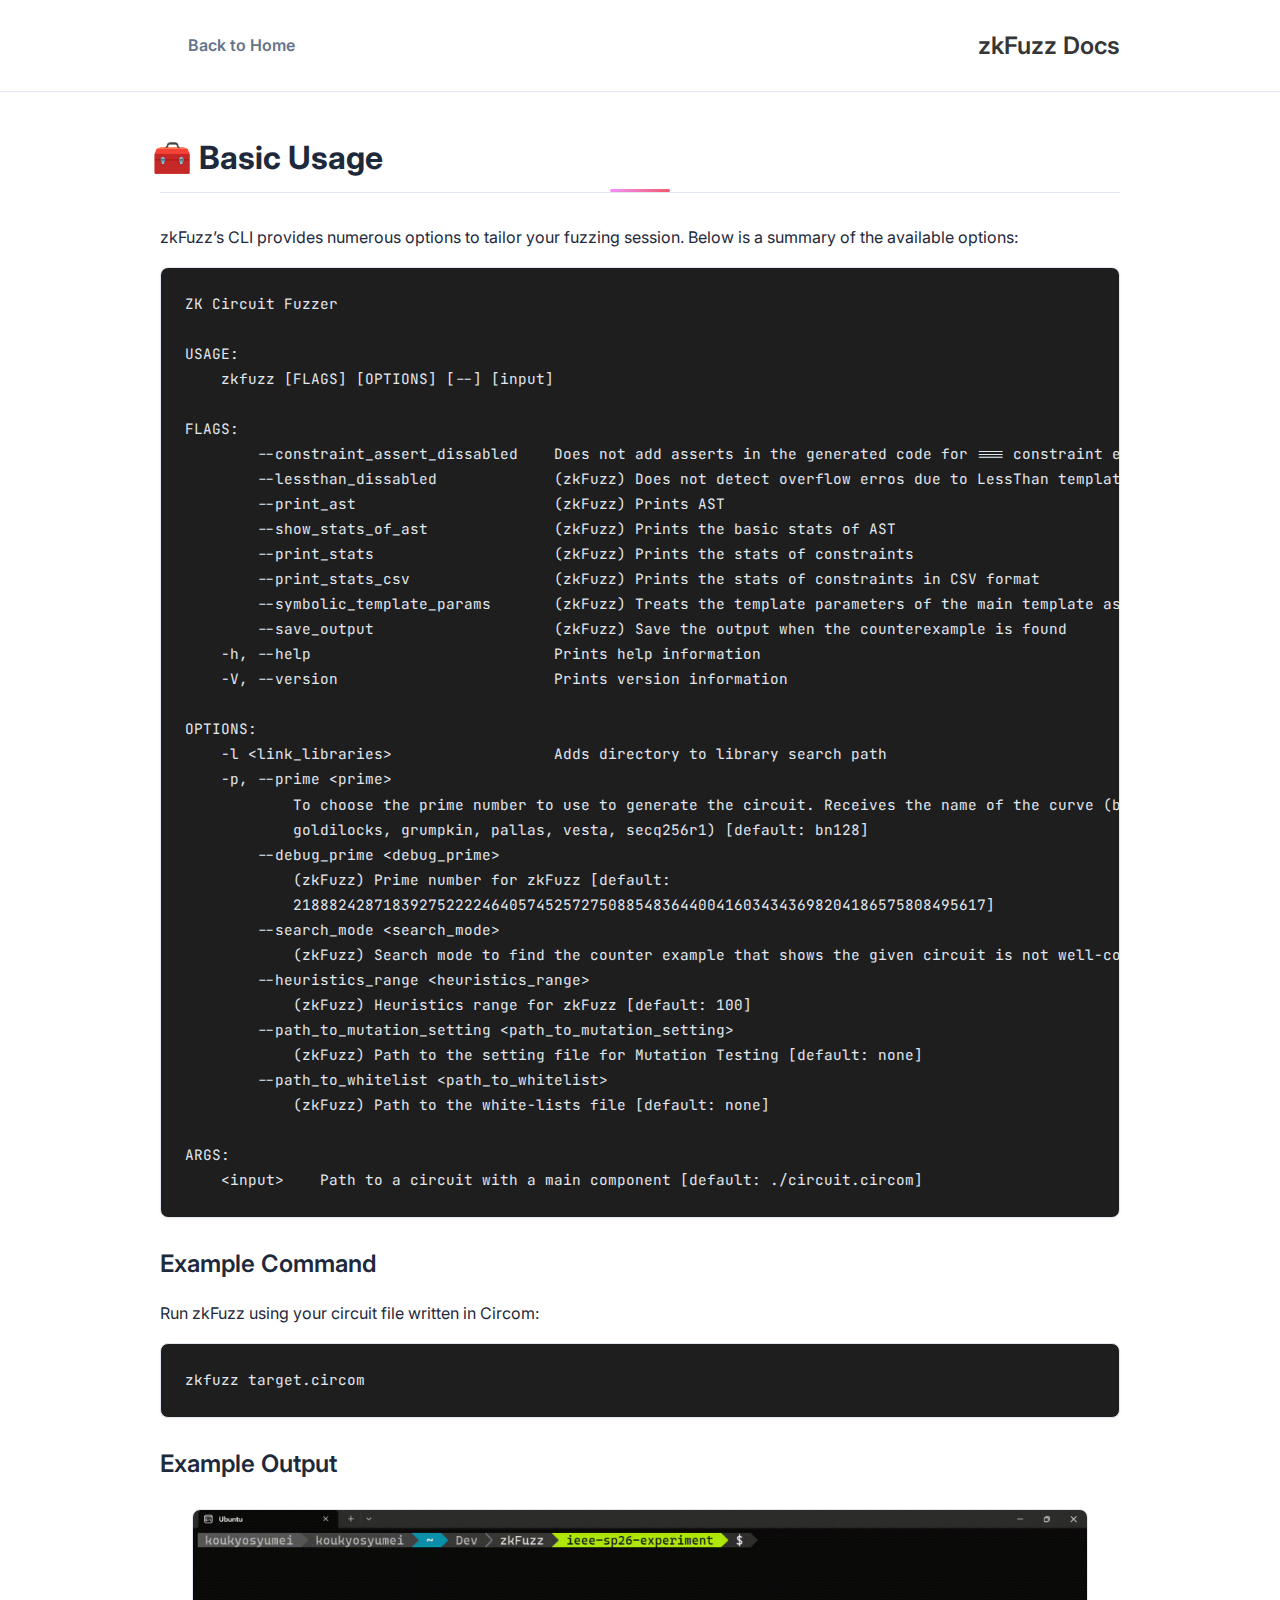
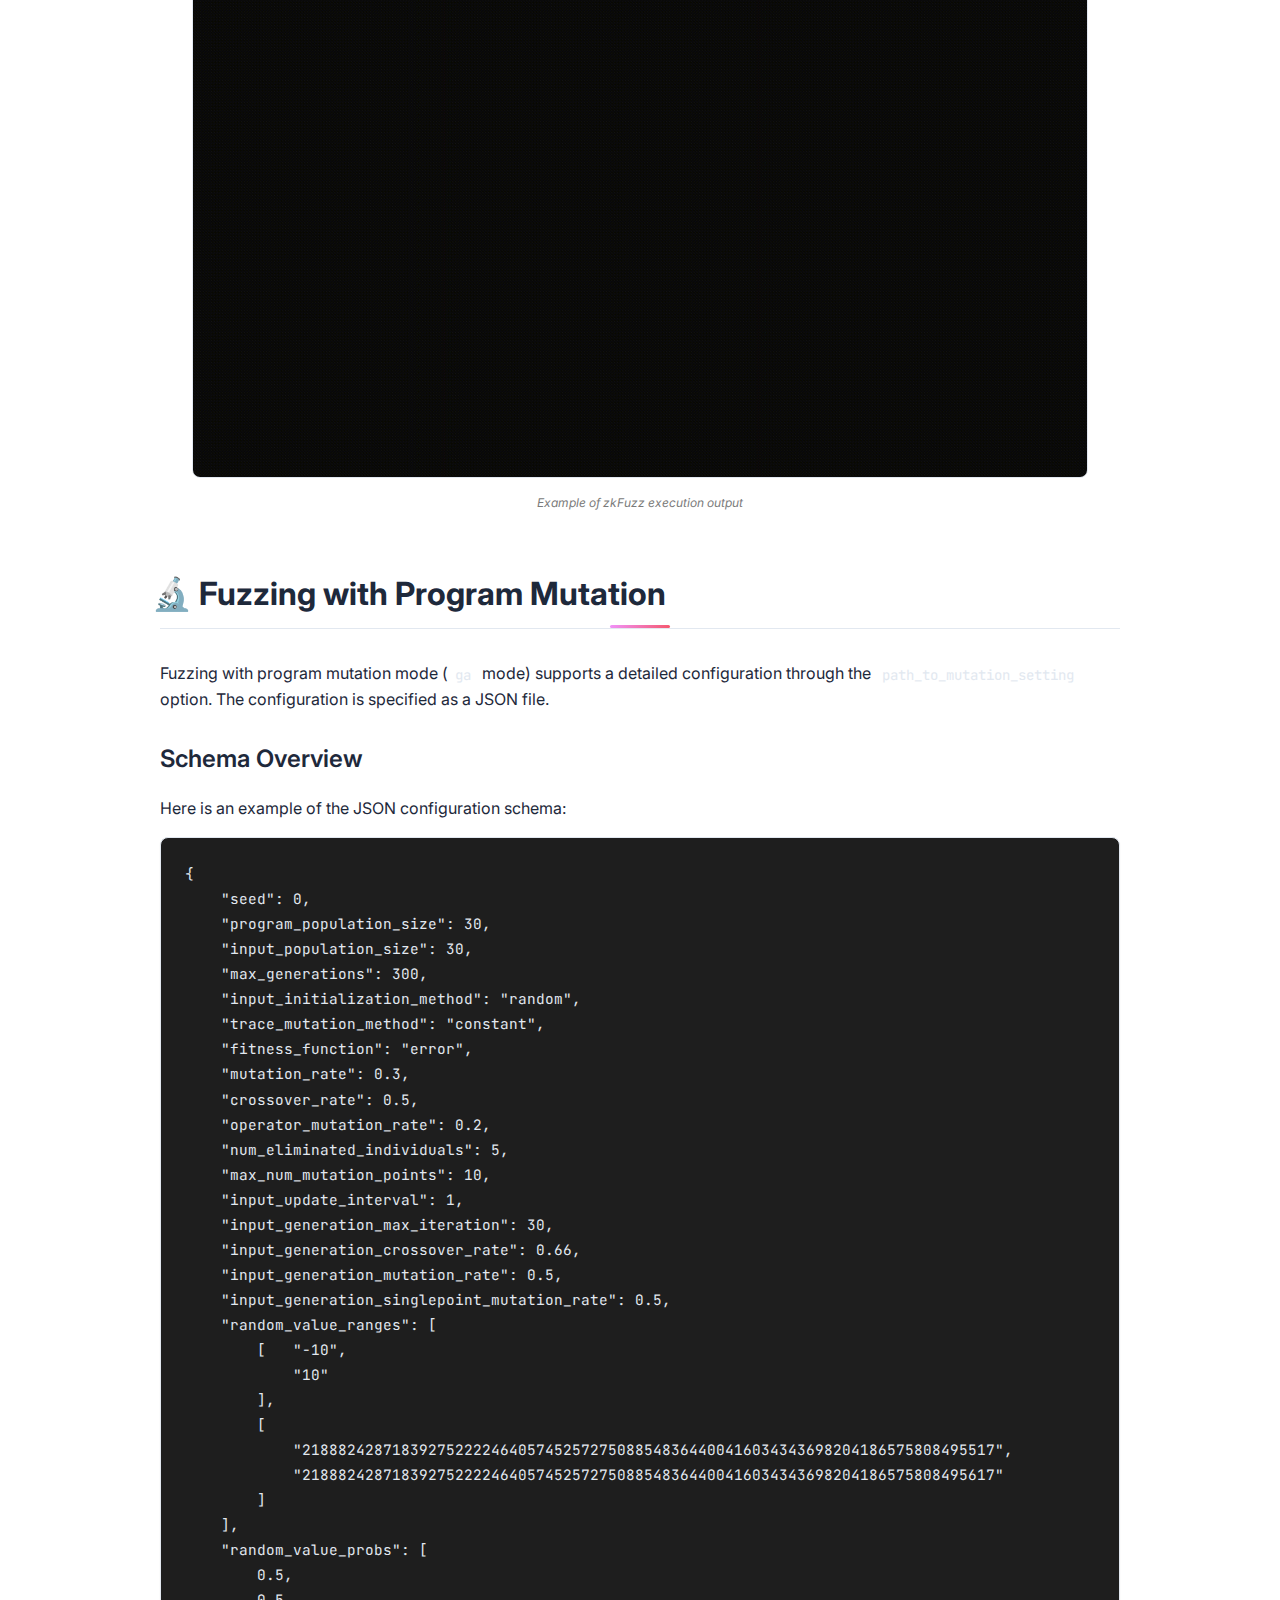
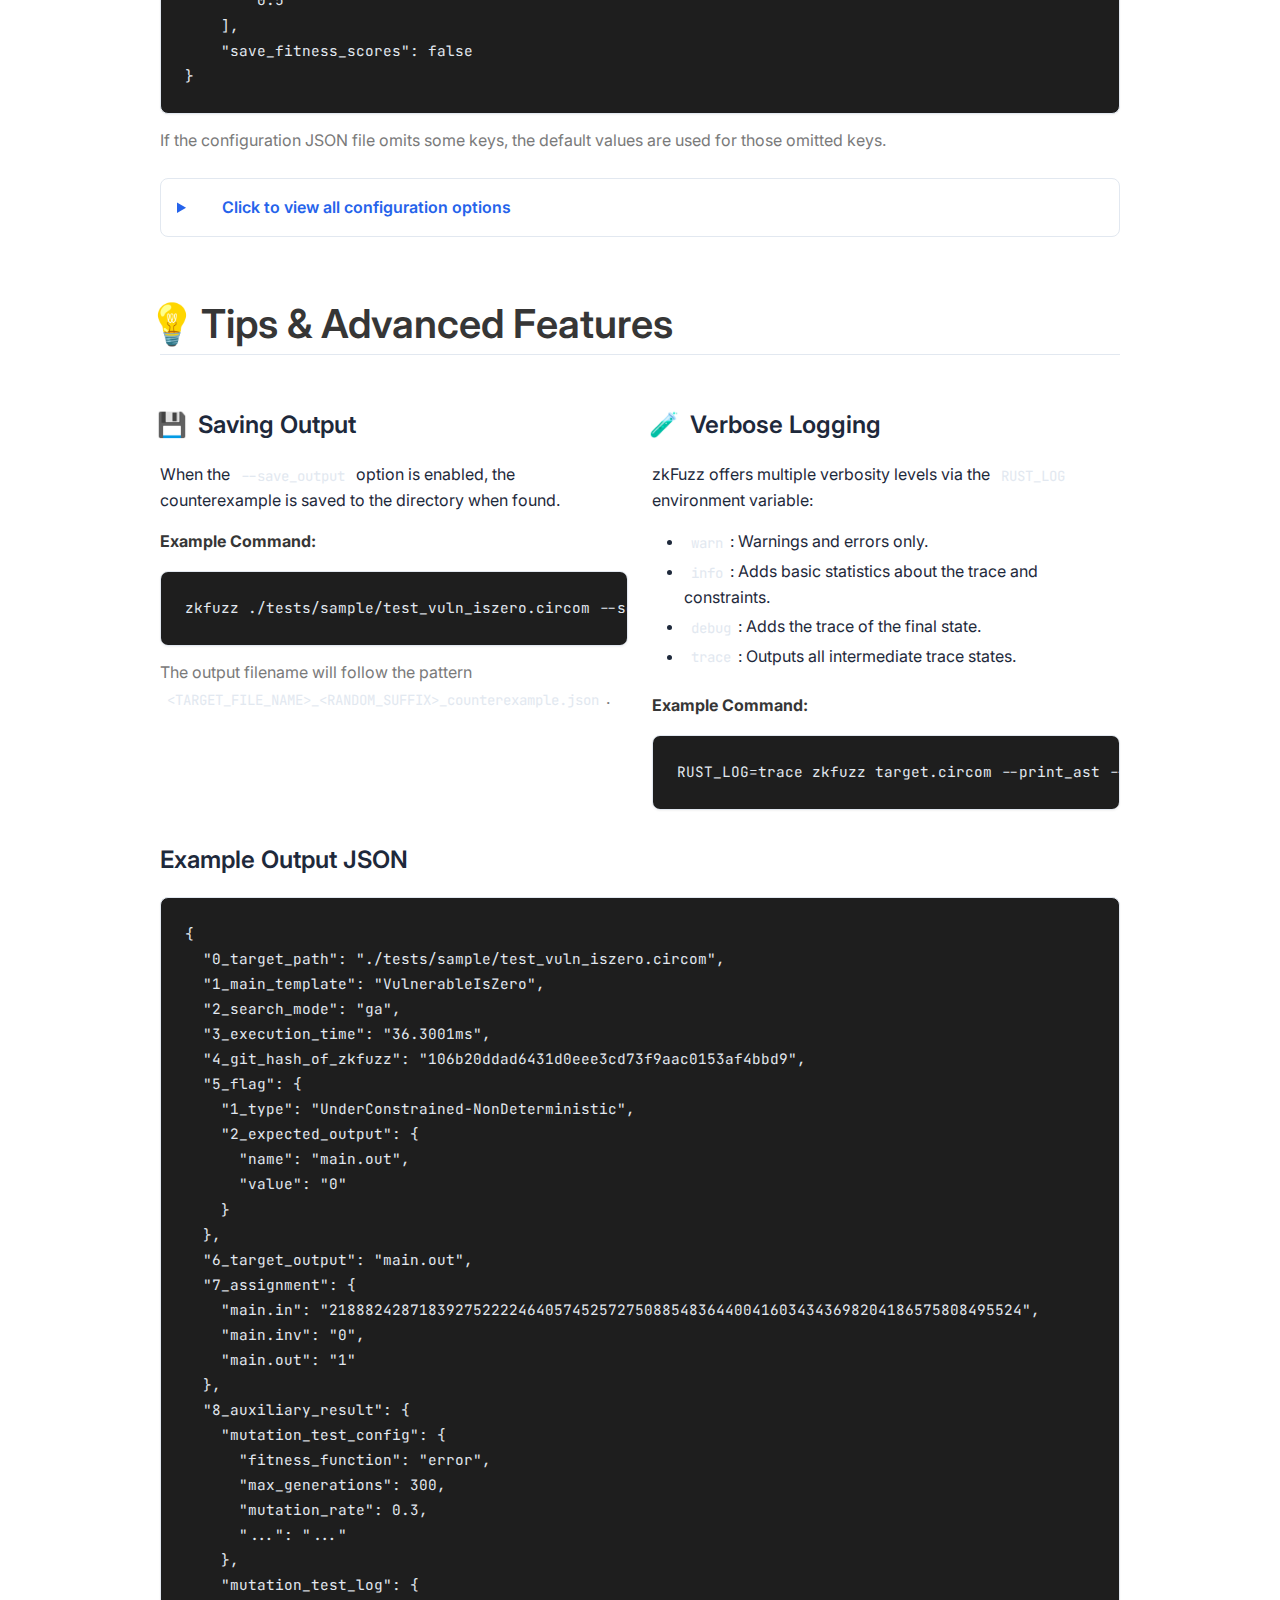
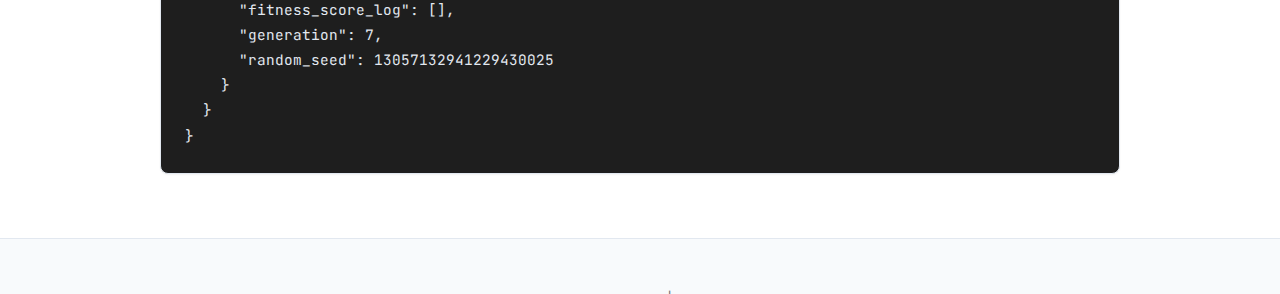
<file: docs/index.html>
<!DOCTYPE html>
<html lang="en">
<head>
  <meta charset="utf-8">
  <meta name="viewport" content="width=device-width, initial-scale=1">
  <title>zkFuzz | Command Line Interface & Configuration</title>
  
  <link rel="icon" type="image/x-icon" href="../static/images/favicon.ico">
  <link rel="stylesheet" href="../static/css/bulma.min.css">
  <link rel="stylesheet" href="../static/css/index.css">
  <link rel="stylesheet" href="../static/css/fontawesome.all.min.css">
  <link href="https://fonts.googleapis.com/css2?family=Inter:wght@400;500;600;700;800&display=swap" rel="stylesheet">
  <link href="https://fonts.googleapis.com/css2?family=JetBrains+Mono:wght@400;700&display=swap" rel="stylesheet">

  <style>
    /* Specific styles for documentation page */
    .docs-header {
      padding: 2rem 0;
      background: var(--bg-secondary);
      border-bottom: 1px solid var(--border-color);
      margin-bottom: 2rem;
    }
    
    .docs-nav-link {
      color: var(--text-secondary);
      font-weight: 600;
      transition: color 0.2s;
    }
    .docs-nav-link:hover {
      color: var(--primary-color);
    }

    /* Code block enhancements */
    pre {
      background: #1e1e1e !important;
      border: 1px solid var(--border-color) !important;
      border-radius: 8px !important;
      padding: 1.5rem !important;
      position: relative;
    }
    /* Remove the fake window dots from index.css for cleaner doc view, or keep them if you like the terminal look */
    pre::before {
      display: none; 
    }
    
    code {
      font-family: 'JetBrains Mono', monospace !important;
      color: #e2e8f0 !important;
      background: transparent !important;
    }

    /* Table for options */
    .options-table td {
      vertical-align: top;
      padding: 0.75rem;
      border-color: var(--border-color) !important;
    }
    .flag-name {
      color: var(--primary-color);
      font-family: 'JetBrains Mono', monospace;
      font-weight: bold;
      white-space: nowrap;
    }

    h2 {
      margin-top: 3rem !important;
      margin-bottom: 1.5rem !important;
      border-bottom: 1px solid var(--border-color);
      padding-bottom: 0.5rem;
    }
    
    h3 {
      margin-top: 2rem !important;
      color: var(--text-primary) !important;
    }

    /* Details/Summary styling */
    details {
      background: var(--bg-secondary);
      border: 1px solid var(--border-color);
      border-radius: 8px;
      padding: 1rem;
      margin: 1.5rem 0;
    }
    summary {
      cursor: pointer;
      font-weight: 600;
      color: var(--primary-color);
    }
    details pre {
      margin-top: 1rem;
    }
  </style>
</head>
<body>

  <header class="docs-header">
    <div class="container is-max-desktop">
      <div class="columns is-vcentered is-mobile">
        <div class="column">
          <a href="../index.html" class="docs-nav-link">
            <span class="icon"><i class="fas fa-arrow-left"></i></span>
            <span>Back to Home</span>
          </a>
        </div>
        <div class="column has-text-right">
          <h1 class="title is-4" style="margin:0;">zkFuzz Docs</h1>
        </div>
      </div>
    </div>
  </header>

  <main class="container is-max-desktop">
    <div class="content">
      
      <section id="basic-usage">
        <h2 class="title is-3"><span class="icon mr-2">🧰</span> Basic Usage</h2>
        <p>
          zkFuzz’s CLI provides numerous options to tailor your fuzzing session. Below is a summary of the available options:
        </p>

        <pre><code>ZK Circuit Fuzzer

USAGE:
    zkfuzz [FLAGS] [OPTIONS] [--] [input]

FLAGS:
        --constraint_assert_dissabled    Does not add asserts in the generated code for === constraint equalities
        --lessthan_dissabled             (zkFuzz) Does not detect overflow erros due to LessThan template
        --print_ast                      (zkFuzz) Prints AST
        --show_stats_of_ast              (zkFuzz) Prints the basic stats of AST
        --print_stats                    (zkFuzz) Prints the stats of constraints
        --print_stats_csv                (zkFuzz) Prints the stats of constraints in CSV format
        --symbolic_template_params       (zkFuzz) Treats the template parameters of the main template as symbolic values
        --save_output                    (zkFuzz) Save the output when the counterexample is found
    -h, --help                           Prints help information
    -V, --version                        Prints version information

OPTIONS:
    -l &lt;link_libraries&gt;                  Adds directory to library search path
    -p, --prime &lt;prime&gt;
            To choose the prime number to use to generate the circuit. Receives the name of the curve (bn128, bls12381,
            goldilocks, grumpkin, pallas, vesta, secq256r1) [default: bn128]
        --debug_prime &lt;debug_prime&gt;
            (zkFuzz) Prime number for zkFuzz [default:
            21888242871839275222246405745257275088548364400416034343698204186575808495617]
        --search_mode &lt;search_mode&gt;
            (zkFuzz) Search mode to find the counter example that shows the given circuit is not well-constrained [default: ga]
        --heuristics_range &lt;heuristics_range&gt;
            (zkFuzz) Heuristics range for zkFuzz [default: 100]
        --path_to_mutation_setting &lt;path_to_mutation_setting&gt;
            (zkFuzz) Path to the setting file for Mutation Testing [default: none]
        --path_to_whitelist &lt;path_to_whitelist&gt;                  
            (zkFuzz) Path to the white-lists file [default: none]

ARGS:
    &lt;input&gt;    Path to a circuit with a main component [default: ./circuit.circom]</code></pre>

        <h3 class="title is-4">Example Command</h3>
        <p>Run zkFuzz using your circuit file written in Circom:</p>
        <pre><code class="language-bash">zkfuzz target.circom</code></pre>

        <h3 class="title is-4">Example Output</h3>
        <figure class="image">
          <img src="../static/images/zkfuzz-cli-example-usage.gif" alt="zkFuzz CLI Result" style="border-radius: 8px; border: 1px solid var(--border-color);">
          <figcaption class="is-size-7 has-text-centered has-text-grey mt-2">Example of zkFuzz execution output</figcaption>
        </figure>
      </section>

      <section id="configuration" style="margin-top: 4rem;">
        <h2 class="title is-3"><span class="icon mr-2">🔬</span> Fuzzing with Program Mutation</h2>
        <p>
          Fuzzing with program mutation mode (<code>ga</code> mode) supports a detailed configuration through the <code>path_to_mutation_setting</code> option. The configuration is specified as a JSON file.
        </p>

        <h3 class="title is-4">Schema Overview</h3>
        <p>Here is an example of the JSON configuration schema:</p>

        <pre><code class="language-json">{
    "seed": 0,
    "program_population_size": 30,
    "input_population_size": 30,
    "max_generations": 300,
    "input_initialization_method": "random",
    "trace_mutation_method": "constant",
    "fitness_function": "error",
    "mutation_rate": 0.3,
    "crossover_rate": 0.5,
    "operator_mutation_rate": 0.2,
    "num_eliminated_individuals": 5,
    "max_num_mutation_points": 10,
    "input_update_interval": 1,
    "input_generation_max_iteration": 30,
    "input_generation_crossover_rate": 0.66,
    "input_generation_mutation_rate": 0.5,
    "input_generation_singlepoint_mutation_rate": 0.5,
    "random_value_ranges": [
        [   "-10", 
            "10"
        ],
        [
            "21888242871839275222246405745257275088548364400416034343698204186575808495517", 
            "21888242871839275222246405745257275088548364400416034343698204186575808495617"
        ]
    ],
    "random_value_probs": [
        0.5,
        0.5
    ],
    "save_fitness_scores": false
}</code></pre>
        <p class="is-size-6 has-text-grey">If the configuration JSON file omits some keys, the default values are used for those omitted keys.</p>

        <details>
          <summary><span class="icon"><i class="fas fa-list"></i></span> Click to view all configuration options</summary>
          <pre><code class="language-yaml">- seed (u64)
  - Purpose: Seed for random number generation to ensure reproducibility. If set to 0, a new seed is internally generated using the thread-local random number generator.
  - Default: 0

- program_population_size (usize)
  - Purpose: Size of the program population in the genetic algorithm.
  - Default: 30

- input_population_size (usize)
  - Purpose: Size of the input population in the genetic algorithm.
  - Default: 30

- max_generations (usize)
  - Purpose: Maximum number of generations for the evolutionary process.
  - Default: 500

- input_initialization_method (String)
  - Purpose: Method used to initialize inputs ("random", "fitness", "coverage").
  - Default: "random"

- trace_mutation_method (String)
  - Purpose: Method used for trace mutation ("naive", "constant", "constant_operator", "constant_operator_add", "constant_operator_delete").
  - Default: "constant_operator"

- fitness_function (String)
  - Purpose: Function used to evaluate fitness of solutions ("error", "const").
  - Default: "error"

- mutation_rate (f64)
  - Purpose: Rate at which mutations occur in the genetic algorithm.
  - Default: 0.3

- crossover_rate (f64)
  - Purpose: Rate at which crossover occurs in the genetic algorithm.
  - Default: 0.5

- operator_mutation_rate (f64)
  - Purpose: Rate of mutation for operators in the genetic algorithm.
  - Default: 0.1

- runtime_mutation_rate (f64)
  - Purpose: Specifies the mutation rate applied during runtime mutation processes.
  - Default: 0.3

- num_eliminated_individuals (usize)
  - Purpose: The number of individuals with poor fitness eliminated in each generation.
  - Default: 5

- max_num_mutation_points (usize)
  - Purpose: The maximum number of mutation points allowed in the symbolic trace.
  - Default: 10

- input_update_interval (usize)
  - Purpose: Interval at which inputs are updated.
  - Default: 1

- input_generation_max_iteration (usize)
  - Purpose: Maximum number of iterations for input generation.
  - Default: 30

- input_generation_crossover_rate (f64)
  - Purpose: Crossover rate for input generation.
  - Default: 0.66

- input_generation_mutation_rate (f64)
  - Purpose: Mutation rate for input generation.
  - Default: 0.5

- input_generation_singlepoint_mutation_rate (f64)
  - Purpose: Single-point mutation rate for input generation.
  - Default: 0.5

- random_value_ranges (Array of Arrays)
  - Purpose: Specifies ranges for random value generation. Each range is defined as a pair of big integers (provided as strings) representing the lower and upper bounds.
  - Default: [["0", "2"], ["2", "11"], ["11", "21888242871839275222246405745257275088548364400416034343698204186575808495517"], ["21888242871839275222246405745257275088548364400416034343698204186575808495517", "21888242871839275222246405745257275088548364400416034343698204186575808495617"]]

- random_value_probs (Array of f64)
  - Purpose: Probabilities associated with each range in `random_value_ranges`.
  - Default: [0.15, 0.34, 0.01, 0.5]

- binary_mode_prob (f64)
  - Purpose: Probability of restricting random input to only 0 or 1.
  - Default: 0.0

- binary_mode_search_level (usize)
  - Purpose: Search depth for the binary pattern (x * (1 - x) === 0) check.
  - Default: 1

- binary_mode_warmup_round (f64)
  - Purpose: Ratio of warmup rounds where binary_mode_prob is temporarily set to 1 upon detecting the binary pattern.
  - Default: 0.0

- zero_div_attempt_prob (f64)
  - Purpose: Probability of invoking the quadratic equation solver to analytically determine solutions for zero-division patterns.
  - Default: 0.2

- statement_deletion_prob (f64)
  - Purpose: Probability of deleting a statement during mutation.
  - Default: 0.2

- add_random_const_prob (f64)
  - Purpose: Probability of adding a random constant during mutation.
  - Default: 0.2

- dissable_runtime_mutation_for_hash_check (bool)
  - Purpose: When enabled, disables runtime mutation for hash checks.
  - Default: false

- dissable_heuristic_for_invalid_array_subscript (bool)
  - Purpose: When enabled, disables heuristics that handle invalid array subscripts.
  - Default: false

- save_fitness_scores (bool)
  - Purpose: Flag indicating whether fitness scores should be saved.
  - Default: false</code></pre>
        </details>
      </section>

      <section id="advanced" style="margin-top: 4rem; margin-bottom: 4rem;">
        <h2 class="title is-2"><span class="icon mr-2">💡</span> Tips & Advanced Features</h2>

        <div class="columns">
          <div class="column is-6">
            <h3 class="title is-4"><span class="icon mr-2">💾</span> Saving Output</h3>
            <p>
              When the <code>--save_output</code> option is enabled, the counterexample is saved to the directory when found.
            </p>
            <p class="mt-2"><strong>Example Command:</strong></p>
            <pre><code class="language-bash">zkfuzz ./tests/sample/test_vuln_iszero.circom --search_mode="ga" --save_output</code></pre>
            <p class="is-size-6 mt-1 has-text-grey">The output filename will follow the pattern <code>&lt;TARGET_FILE_NAME&gt;_&lt;RANDOM_SUFFIX&gt;_counterexample.json</code>.</p>
          </div>

          <div class="column is-6">
            <h3 class="title is-4"><span class="icon mr-2">🧪</span> Verbose Logging</h3>
            <p>
              zkFuzz offers multiple verbosity levels via the <code>RUST_LOG</code> environment variable:
            </p>
            <div class="content">
              <ul>
                <li><code>warn</code>: Warnings and errors only.</li>
                <li><code>info</code>: Adds basic statistics about the trace and constraints.</li>
                <li><code>debug</code>: Adds the trace of the final state.</li>
                <li><code>trace</code>: Outputs all intermediate trace states.</li>
              </ul>
            </div>
            <p class="mt-2"><strong>Example Command:</strong></p>
            <pre><code class="language-bash">RUST_LOG=trace zkfuzz target.circom --print_ast --print_stats</code></pre>
          </div>
        </div>

        <h3 class="title is-4 mt-5">Example Output JSON</h3>
        <pre><code class="language-json">{
  "0_target_path": "./tests/sample/test_vuln_iszero.circom",
  "1_main_template": "VulnerableIsZero",
  "2_search_mode": "ga",
  "3_execution_time": "36.3001ms",
  "4_git_hash_of_zkfuzz": "106b20ddad6431d0eee3cd73f9aac0153af4bbd9",
  "5_flag": {
    "1_type": "UnderConstrained-NonDeterministic",
    "2_expected_output": {
      "name": "main.out",
      "value": "0"
    }
  },
  "6_target_output": "main.out",
  "7_assignment": {
    "main.in": "21888242871839275222246405745257275088548364400416034343698204186575808495524",
    "main.inv": "0",
    "main.out": "1"
  },
  "8_auxiliary_result": {
    "mutation_test_config": {
      "fitness_function": "error",
      "max_generations": 300,
      "mutation_rate": 0.3,
      "...": "..."
    },
    "mutation_test_log": {
      "fitness_score_log": [],
      "generation": 7,
      "random_seed": 13057132941229430025
    }
  }
}</code></pre>
      </section>

    </div>
  </main>

  <footer class="footer">
    <div class="container">
      <div class="content has-text-centered">
        <p class="has-text-grey">
          <a href="../index.html" style="color: var(--primary-color);">zkFuzz Project</a> | 
          <a href="https://github.com/Koukyosyumei/zkFuzz" target="_blank" style="color: var(--text-secondary);">GitHub</a>
        </p>
        <p class="is-size-7 has-text-dim">
          &copy; 2026 Columbia University. All rights reserved.
        </p>
      </div>
    </div>
  </footer>

</body>
</html>
</file>
<file: static/css/index.css>
/* Modern CSS Variables for consistent theming */
:root {
  --primary-color: #2563eb;
  --primary-hover: #1d4ed8;
  --secondary-color: #64748b;
  --accent-color: #0ea5e9;
  --text-primary: #1e293b;
  --text-secondary: #64748b;
  --text-light: #94a3b8;
  --background-primary: #ffffff;
  --background-secondary: #f8fafc;
  --background-accent: #f1f5f9;
  --border-color: #e2e8f0;
  --shadow-sm: 0 1px 2px 0 rgb(0 0 0 / 0.05);
  --shadow-md: 0 4px 6px -1px rgb(0 0 0 / 0.1), 0 2px 4px -2px rgb(0 0 0 / 0.1);
  --shadow-lg: 0 10px 15px -3px rgb(0 0 0 / 0.1), 0 4px 6px -4px rgb(0 0 0 / 0.1);
  --shadow-xl: 0 20px 25px -5px rgb(0 0 0 / 0.1), 0 8px 10px -6px rgb(0 0 0 / 0.1);
  --gradient-primary: linear-gradient(135deg, #667eea 0%, #764ba2 100%);
  --gradient-accent: linear-gradient(135deg, #f093fb 0%, #f5576c 100%);
  --gradient-subtle: linear-gradient(135deg, #ffecd2 0%, #fcb69f 100%);
  --border-radius: 12px;
  --border-radius-lg: 16px;
  --transition: all 0.3s cubic-bezier(0.4, 0, 0.2, 1);
}

/* Smooth scrolling for better UX */
html {
  scroll-behavior: smooth;
}

body {
  font-family: 'Inter', 'Segoe UI', -apple-system, BlinkMacSystemFont, sans-serif;
  color: var(--text-primary);
  line-height: 1.6;
  font-size: 16px;
  background-color: var(--background-primary);
  -webkit-font-smoothing: antialiased;
  -moz-osx-font-smoothing: grayscale;
}


/* Modern Button Styles */
.button {
  border-radius: var(--border-radius) !important;
  font-weight: 600 !important;
  transition: var(--transition) !important;
  border: 2px solid transparent !important;
  position: relative;
  overflow: hidden;
}

.button.is-dark {
  background: var(--text-primary) !important;
  border: none !important;
  color: white !important;
  box-shadow: var(--shadow-md);
}

.button.is-dark:hover {
  transform: translateY(-2px);
  box-shadow: var(--shadow-lg);
  background: var(--primary-color) !important;
}

.button.is-dark:active {
  transform: translateY(0);
  box-shadow: var(--shadow-md);
}

.footer .icon-link {
    font-size: 25px;
    color: var(--text-secondary);
    transition: var(--transition);
}

.footer .icon-link:hover {
    color: var(--primary-color);
    transform: translateY(-2px);
}

.link-block a {
    margin: 8px 4px;
}

.dnerf {
  font-variant: small-caps;
}


/* Hero Section Modernization */
.hero {
  position: relative;
  overflow: hidden;
}

.hero.is-light {
  background: var(--background-secondary);
  border-top: 1px solid var(--border-color);
  border-bottom: 1px solid var(--border-color);
}

.hero-body {
  padding: 4rem 1.5rem;
}

.teaser .hero-body {
  padding-top: 2rem;
  padding-bottom: 4rem;
}

.teaser {
  font-family: 'Inter', sans-serif;
}


/* Publication Content Styling */
.publication-title {
    font-family: 'Inter', sans-serif !important;
    font-weight: 800 !important;
    color: var(--text-primary) !important;
    margin-bottom: 2rem !important;
    line-height: 1.1 !important;
}

.publication-banner {
  max-height: 70vh;
  border-radius: var(--border-radius-lg);
  overflow: hidden;
  box-shadow: var(--shadow-xl);
  margin: 2rem 0;
}

.publication-banner video {
  position: relative;
  left: auto;
  top: auto;
  transform: none;
  object-fit: cover;
  width: 100%;
  height: 100%;
  border-radius: var(--border-radius-lg);
}

.publication-header .hero-body {
  padding: 6rem 1.5rem 4rem;
}

.publication-authors {
    font-family: 'Inter', sans-serif !important;
    font-weight: 500;
    margin-bottom: 1.5rem;
}

.publication-venue {
    color: var(--text-secondary);
    width: fit-content;
    font-weight: 600;
    background: var(--background-accent);
    padding: 0.5rem 1rem;
    border-radius: var(--border-radius);
    margin-top: 1rem;
    display: inline-block;
}

.publication-awards {
    color: #ef4444;
    width: fit-content;
    font-weight: 700;
    background: linear-gradient(135deg, #fef2f2, #fee2e2);
    padding: 0.5rem 1rem;
    border-radius: var(--border-radius);
    border-left: 4px solid #ef4444;
    margin-top: 1rem;
}

.publication-authors a {
   color: var(--primary-color) !important;
   text-decoration: none;
   font-weight: 600;
   transition: var(--transition);
   position: relative;
}

.publication-authors a::after {
    content: '';
    position: absolute;
    width: 0;
    height: 2px;
    bottom: -2px;
    left: 0;
    background: var(--gradient-accent);
    transition: var(--transition);
}

.publication-authors a:hover::after {
    width: 100%;
}

.publication-authors a:hover {
    color: var(--primary-hover) !important;
}

.author-block {
  display: inline-block;
  margin-right: 0.5rem;
}

.publication-banner img {
  border-radius: var(--border-radius-lg);
  box-shadow: var(--shadow-lg);
  transition: var(--transition);
}

.publication-banner img:hover {
  transform: scale(1.02);
  box-shadow: var(--shadow-xl);
}

/* Modern Video and Carousel Styling */
.publication-video {
    position: relative;
    width: 100%;
    height: 0;
    padding-bottom: 56.25%;
    overflow: hidden;
    border-radius: var(--border-radius-lg) !important;
    box-shadow: var(--shadow-xl);
    transition: var(--transition);
}

.publication-video:hover {
    transform: translateY(-4px);
    box-shadow: var(--shadow-xl);
}

.publication-video iframe {
    position: absolute;
    top: 0;
    left: 0;
    width: 100%;
    height: 100%;
    border-radius: var(--border-radius-lg);
}

.publication-body img {
  border-radius: var(--border-radius);
  box-shadow: var(--shadow-md);
  transition: var(--transition);
}

.publication-body img:hover {
  transform: translateY(-2px);
  box-shadow: var(--shadow-lg);
}

.results-carousel {
  overflow: hidden;
  padding: 1rem 0;
}

.results-carousel .item {
  margin: 1rem;
  overflow: hidden;
  padding: 1.5rem;
  font-size: 0;
  background: var(--background-primary);
  border-radius: var(--border-radius-lg);
  box-shadow: var(--shadow-md);
  transition: var(--transition);
  border: 1px solid var(--border-color);
}

.results-carousel .item:hover {
  transform: translateY(-4px);
  box-shadow: var(--shadow-lg);
}

.results-carousel .item img,
.results-carousel video {
  margin: 0;
  border-radius: var(--border-radius);
  width: 100%;
  height: auto;
}

.results-carousel .subtitle {
  font-size: 1rem !important;
  color: var(--text-secondary);
  margin-top: 1rem;
  font-weight: 500;
}

/* Pagination and Misc Improvements */
.slider-pagination .slider-page {
  background: var(--primary-color);
  border-radius: 50%;
  transition: var(--transition);
}

.slider-pagination .slider-page.is-active {
  background: var(--primary-hover);
  transform: scale(1.2);
}

.eql-cntrb { 
  font-size: 0.875rem;
  color: var(--text-light);
  font-style: italic;
}

/* Section Titles */
.title.is-3 {
  font-family: 'Inter', sans-serif !important;
  font-weight: 700 !important;
  color: var(--text-primary);
  margin-bottom: 2rem !important;
  position: relative;
  padding-bottom: 1rem;
}

.title.is-3::after {
  content: '';
  position: absolute;
  bottom: 0;
  left: 50%;
  transform: translateX(-50%);
  width: 60px;
  height: 3px;
  background: var(--gradient-accent);
  border-radius: 2px;
}

/* Content Improvements */
.content.has-text-justified {
  font-size: 1.1rem;
  line-height: 1.8;
  color: var(--text-secondary);
}

.content.has-text-justified p {
  margin-bottom: 1.5rem;
}

/* Footer Improvements */
.footer {
  background: var(--background-secondary);
  border-top: 1px solid var(--border-color);
  padding: 3rem 1.5rem;
}

.footer .content {
  color: var(--text-secondary);
  line-height: 1.7;
}

.footer a {
  color: var(--primary-color);
  text-decoration: none;
  transition: var(--transition);
}

.footer a:hover {
  color: var(--primary-hover);
  text-decoration: underline;
}

/* BibTeX Styling */
pre {
  background: var(--background-accent) !important;
  border: 1px solid var(--border-color) !important;
  border-radius: var(--border-radius) !important;
  padding: 1.5rem !important;
  font-size: 0.9rem !important;
  overflow-x: auto;
  box-shadow: var(--shadow-sm);
}

code {
  background: var(--background-accent) !important;
  color: var(--text-primary) !important;
  font-family: 'SF Mono', 'Monaco', 'Cascadia Code', 'Roboto Mono', monospace !important;
}

/* BibTeX Section Improvements */
.bibtex-header {
  display: flex;
  justify-content: space-between;
  align-items: center;
  margin-bottom: 1rem;
}

.copy-bibtex-btn {
  background: var(--primary-color);
  color: white;
  border: none;
  border-radius: var(--border-radius);
  padding: 0.75rem 1rem;
  font-size: 0.9rem;
  font-weight: 600;
  cursor: pointer;
  transition: var(--transition);
  display: inline-flex;
  align-items: center;
  gap: 0.5rem;
}

.copy-bibtex-btn:hover {
  background: var(--primary-hover);
  transform: translateY(-2px);
  box-shadow: var(--shadow-md);
}

.copy-bibtex-btn.copied {
  background: #10b981;
}

.copy-bibtex-btn.copied .copy-text::after {
  content: "ied!";
}

/* Scroll to Top Button */
.scroll-to-top {
  position: fixed;
  bottom: 2rem;
  right: 2rem;
  width: 50px;
  height: 50px;
  background: var(--primary-color);
  color: white;
  border: none;
  border-radius: 50%;
  cursor: pointer;
  opacity: 0;
  visibility: hidden;
  transition: var(--transition);
  z-index: 999;
  display: flex;
  align-items: center;
  justify-content: center;
  font-size: 1.2rem;
  box-shadow: var(--shadow-lg);
}

.scroll-to-top:hover {
  background: var(--primary-hover);
  transform: translateY(-3px);
  box-shadow: var(--shadow-xl);
}

.scroll-to-top.visible {
  opacity: 1;
  visibility: visible;
}


/* More Works Dropdown */
.more-works-container {
  position: fixed;
  top: 2rem;
  right: 2rem;
  z-index: 1000;
}

.more-works-btn {
  background: var(--background-primary);
  color: var(--text-primary);
  border: 2px solid var(--border-color);
  border-radius: var(--border-radius-lg);
  padding: 0.75rem 1.25rem;
  font-weight: 600;
  font-size: 0.9rem;
  box-shadow: var(--shadow-md);
  transition: var(--transition);
  cursor: pointer;
  text-decoration: none;
  display: inline-flex;
  align-items: center;
  gap: 0.5rem;
  font-family: 'Inter', sans-serif;
}

.more-works-btn:hover {
  transform: translateY(-2px);
  box-shadow: var(--shadow-lg);
  background: var(--background-secondary);
  border-color: var(--primary-color);
}

.more-works-btn .dropdown-arrow {
  transition: var(--transition);
  font-size: 0.8rem;
}

.more-works-btn.active .dropdown-arrow {
  transform: rotate(180deg);
}

.more-works-dropdown {
  position: absolute;
  top: calc(100% + 0.5rem);
  right: 0;
  width: 400px;
  max-width: 90vw;
  background: var(--background-primary);
  border: 1px solid var(--border-color);
  border-radius: var(--border-radius-lg);
  box-shadow: var(--shadow-xl);
  opacity: 0;
  visibility: hidden;
  transform: translateY(-10px);
  transition: var(--transition);
  max-height: 70vh;
  overflow-y: auto;
}

.more-works-dropdown.show {
  opacity: 1;
  visibility: visible;
  transform: translateY(0);
}

.dropdown-header {
  display: flex;
  justify-content: space-between;
  align-items: center;
  padding: 1.5rem 1.5rem 1rem;
  border-bottom: 1px solid var(--border-color);
}

.dropdown-header h4 {
  margin: 0;
  font-size: 1.1rem;
  font-weight: 700;
  color: var(--text-primary);
}

.close-btn {
  background: none;
  border: none;
  color: var(--text-secondary);
  cursor: pointer;
  padding: 0.5rem;
  border-radius: var(--border-radius);
  transition: var(--transition);
}

.close-btn:hover {
  background: var(--background-accent);
  color: var(--text-primary);
}

.works-list {
  padding: 1rem;
}

.work-item {
  display: flex;
  align-items: flex-start;
  justify-content: space-between;
  padding: 1rem;
  border-radius: var(--border-radius);
  text-decoration: none;
  color: inherit;
  transition: var(--transition);
  margin-bottom: 0.5rem;
}

.work-item:hover {
  background: var(--background-accent);
  transform: translateX(4px);
}

.work-info h5 {
  margin: 0 0 0.5rem 0;
  font-size: 1rem;
  font-weight: 500;
  color: var(--text-primary);
}

.work-info p {
  margin: 0 0 0.5rem 0;
  font-size: 0.9rem;
  color: var(--text-secondary);
  line-height: 1.4;
}

.work-venue {
  font-size: 0.8rem;
  color: var(--text-light);
  font-style: italic;
}

.work-item .fas {
  color: var(--text-light);
  font-size: 0.9rem;
  margin-top: 0.2rem;
  flex-shrink: 0;
}


/* Mobile Responsive Improvements */
@media screen and (max-width: 768px) {
  .hero-body {
    padding: 2rem 1rem;
  }
  
  .publication-header .hero-body {
    padding: 3rem 1rem 2rem;
  }
  
  .publication-title {
    font-size: 2.5rem !important;
    line-height: 1.2 !important;
    margin-bottom: 1.5rem !important;
  }
  
  .publication-authors {
    font-size: 1rem !important;
  }
  
  .button {
    margin: 0.25rem !important;
    font-size: 0.875rem !important;
    padding: 0.75rem 1rem !important;
  }
  
  .more-works-container {
    bottom: 2rem;
    right: 1rem;
    top: auto;
  }
  
  .more-works-btn {
    padding: 0.6rem 1rem;
    font-size: 0.8rem;
  }
  
  .more-works-dropdown {
    width: calc(100vw - 2rem);
    right: -1rem;
    bottom: calc(100% + 0.5rem);
    top: auto;
  }
  
  .results-carousel .item {
    margin: 0.5rem;
    padding: 1rem;
  }
  
  .teaser .hero-body {
    padding: 1rem;
  }
  
  .content.has-text-justified {
    font-size: 1rem;
  }
}

@media screen and (max-width: 480px) {
  .publication-title {
    font-size: 2rem !important;
  }
  
  .hero-body {
    padding: 1.5rem 0.75rem;
  }
  
  .more-works-container {
    position: fixed;
    bottom: 2rem;
    right: 1rem;
    z-index: 1000;
  }
  
  .more-works-btn {
    padding: 0.5rem 0.75rem;
    font-size: 0.75rem;
  }
  
  .more-works-dropdown {
    position: absolute;
    bottom: calc(100% + 0.5rem);
    right: 0;
    width: calc(100vw - 2rem);
    max-width: 90vw;
  }
  
  .link-block {
    display: block;
    margin-bottom: 0.5rem;
  }
  
  .button {
    width: 100%;
    justify-content: center;
  }
}

/* Tablet Responsive */
@media screen and (min-width: 769px) and (max-width: 1024px) {
  .hero-body {
    padding: 3rem 2rem;
  }
  
  .publication-header .hero-body {
    padding: 4rem 2rem 3rem;
  }
}

/* Animation for page load */
@keyframes fadeInUp {
  from {
    opacity: 0;
    transform: translateY(30px);
  }
  to {
    opacity: 1;
    transform: translateY(0);
  }
}

.hero, .section {
  animation: fadeInUp 0.6s ease-out;
}

/* Improved focus states for accessibility */
.button:focus,
.related-works-btn:focus,
a:focus {
  outline: 2px solid var(--primary-color);
  outline-offset: 2px;
}


/* Print styles */
@media print {
  .more-works-container {
    display: none;
  }
  
  .hero, .section {
    animation: none;
  }
  
  .button {
    background: transparent !important;
    color: var(--text-primary) !important;
    box-shadow: none !important;
  }
}
</file>
